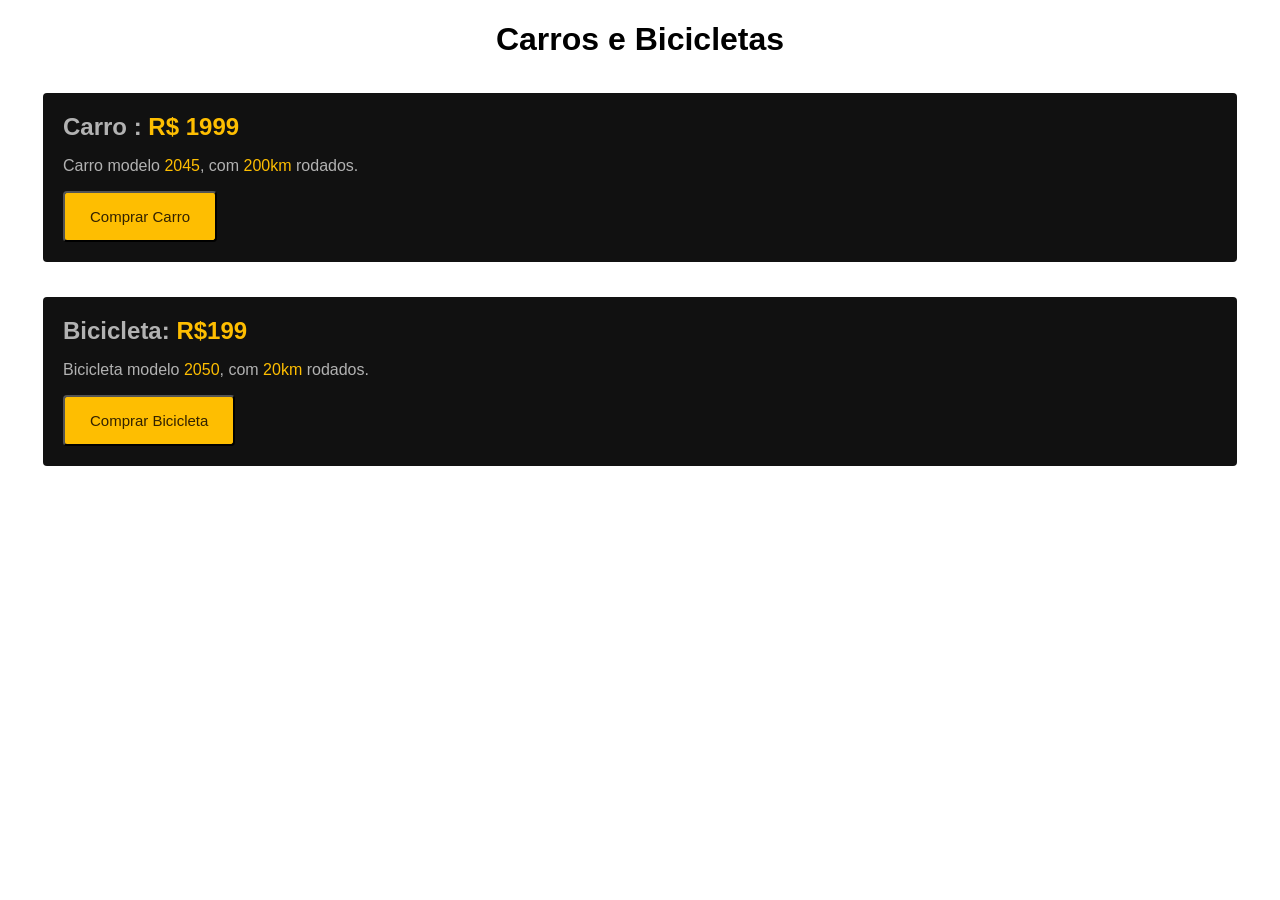
<file: exercicio2/index.html>
<!DOCTYPE html>
<html>
<head>
    <meta charset="UTF-8">
    <title>Carros e Bicicletas</title>
    <link rel="stylesheet" href="style.css">
</head>
<body>

    <h1>Carros e Bicicletas</h1>
    <div>
        <h2>Carro : <span class = preco>R$ 1999</span></h2>
        <p>Carro modelo <span class = preco> 2045</span>, com <span class = preco>
            200km</span> rodados.</p>
        <button>Comprar Carro</button>
    </div>

    <div>
        <h2>Bicicleta:<span class = preco> R$199</span></h2>
        <p>Bicicleta modelo <span class = preco>2050</span>, com <span class = preco> 
            20km</span> rodados.</p>
        <button>Comprar Bicicleta</button>
    </div>

</body>
</html>
</file>
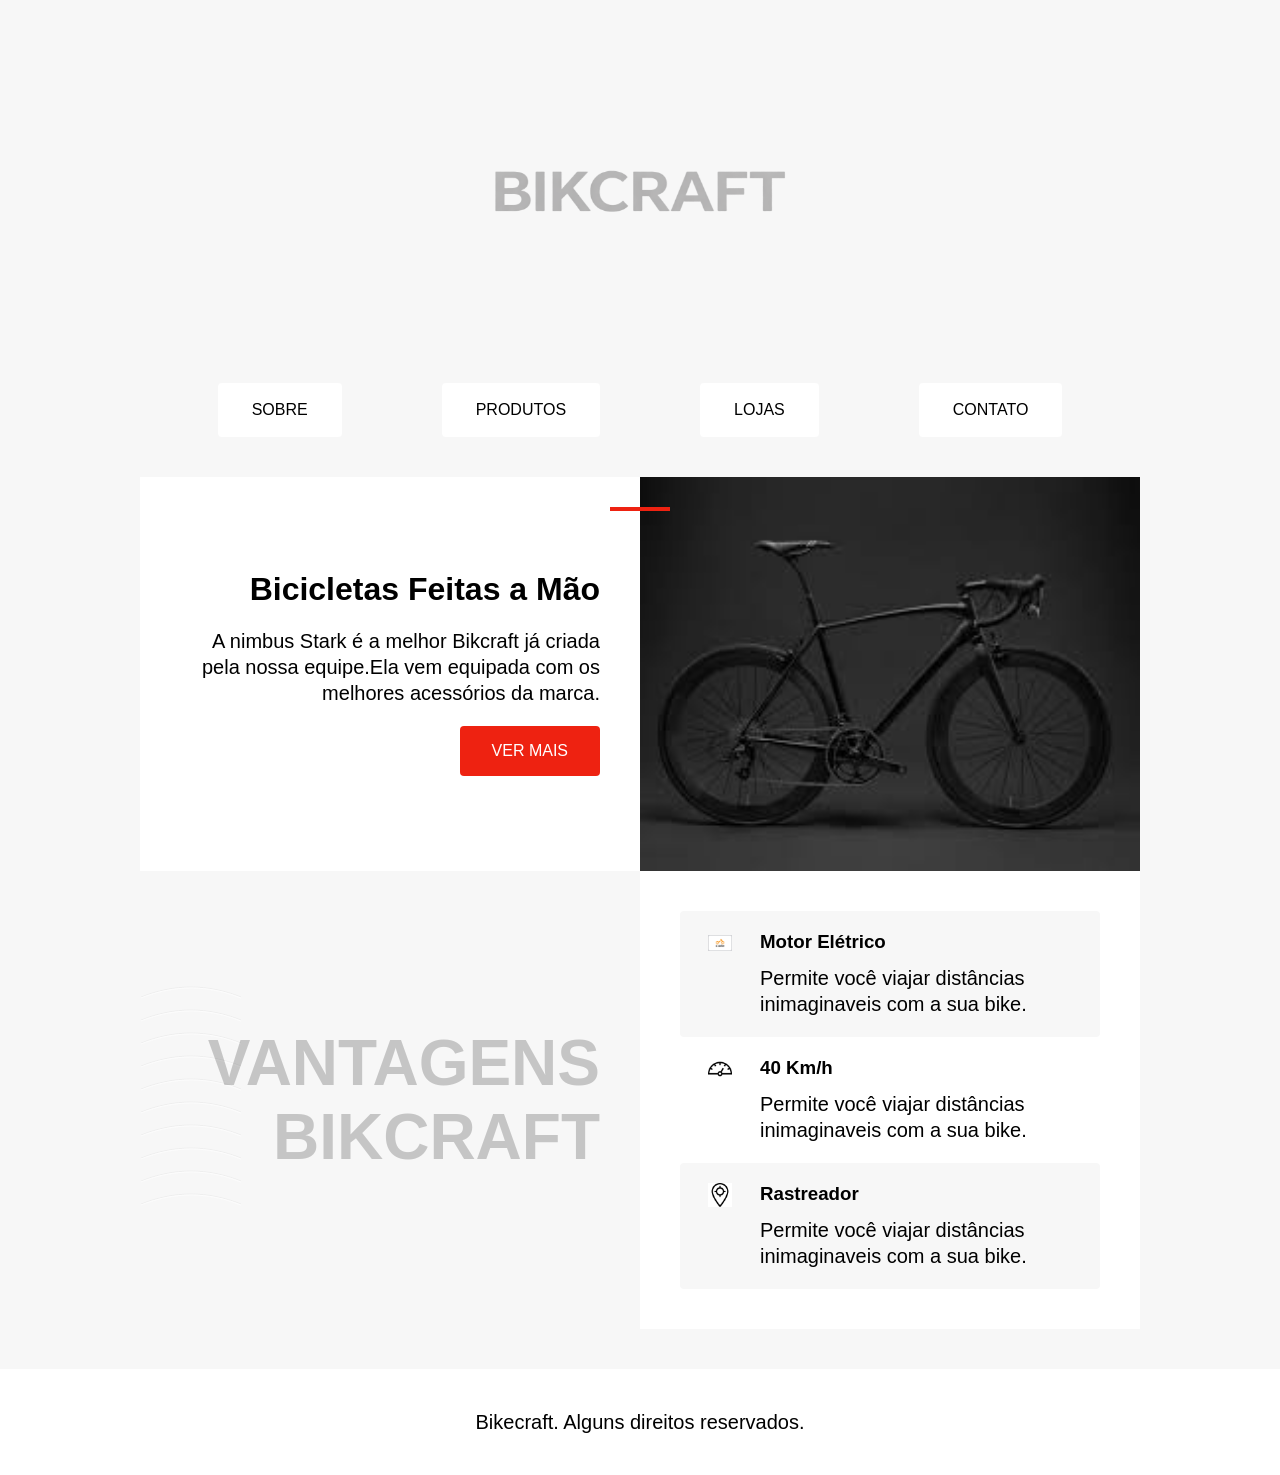
<file: exercicioPosicionamento/index.html>
<!DOCTYPE html>
<html lang=>
<head>
    <meta charset="UTF-8">
    <meta name="viewport" content="width=device-width, initial-scale=1.0">
    <title>Bikcraft</title>
    <link rel="stylesheet" href="style.css">
</head>
<body>
    <header class="header">
        <img class="imga" src="img/bikcraft.png" alt="Bikcraft">


        <nav  aria-label="primária">
            <ul class="menu"> 
                <li><a href="/">SOBRE</a></li>
                <li><a href="/">PRODUTOS</a></li>
                <li><a href="/">LOJAS</a></li>
                <li><a href="/">CONTATO</a></li>
            </ul>
         </nav>
    </header>

    <main >
        <article class="conteudo">
             <div class="introducao" aria-labelledby="label-intruducao">
        
                <h1 id="label-intruducao">Bicicletas Feitas a Mão</h1>
                 <p>A nimbus Stark é a melhor Bikcraft já criada pela nossa equipe.Ela vem 
                equipada com os melhores acessórios da marca.</p>
                <a class="botao" href="/">Ver Mais</a>
            </div>
            <div class="introducao-cover">
                <img class="imge" src="img/transferir.jpeg" alt="Imagem de uma bicicleta preta">
            </div>
        </article>

        <article class="conteudo conteudo-vantagem" aria-labelledby="label-vantagens">
        <h2 class="subtitulo" id="label-vantagens">Vantagens Bikcraft</h2>

        <ul class="vantagens">
            <li class="vantagens-item">
                <img  class="icone" src="img/transferir (2).png" alt="">
                <h3>Motor Elétrico</h3>
                <p>Permite você viajar distâncias inimaginaveis com a sua bike.</p>
            </li>
            <li class="vantagens-item">
                <img class="icone"src="img/transferir.png" alt="">
                <h3>40 Km/h</h3>
                <p>Permite você viajar distâncias inimaginaveis com a sua bike.</p>

            </li>
            <li class="vantagens-item">
                <img class="icone" src="img/transferir (1).png" alt="">
                <h3>Rastreador</h3>
                <p>Permite você viajar distâncias inimaginaveis com a sua bike.</p>

            </li>
        </ul>
     </article>
    </main>

    <footer class="rodape">
        <p>Bikecraft. Alguns direitos reservados.</p>

    </footer>

    
</body>
</html>
</file>
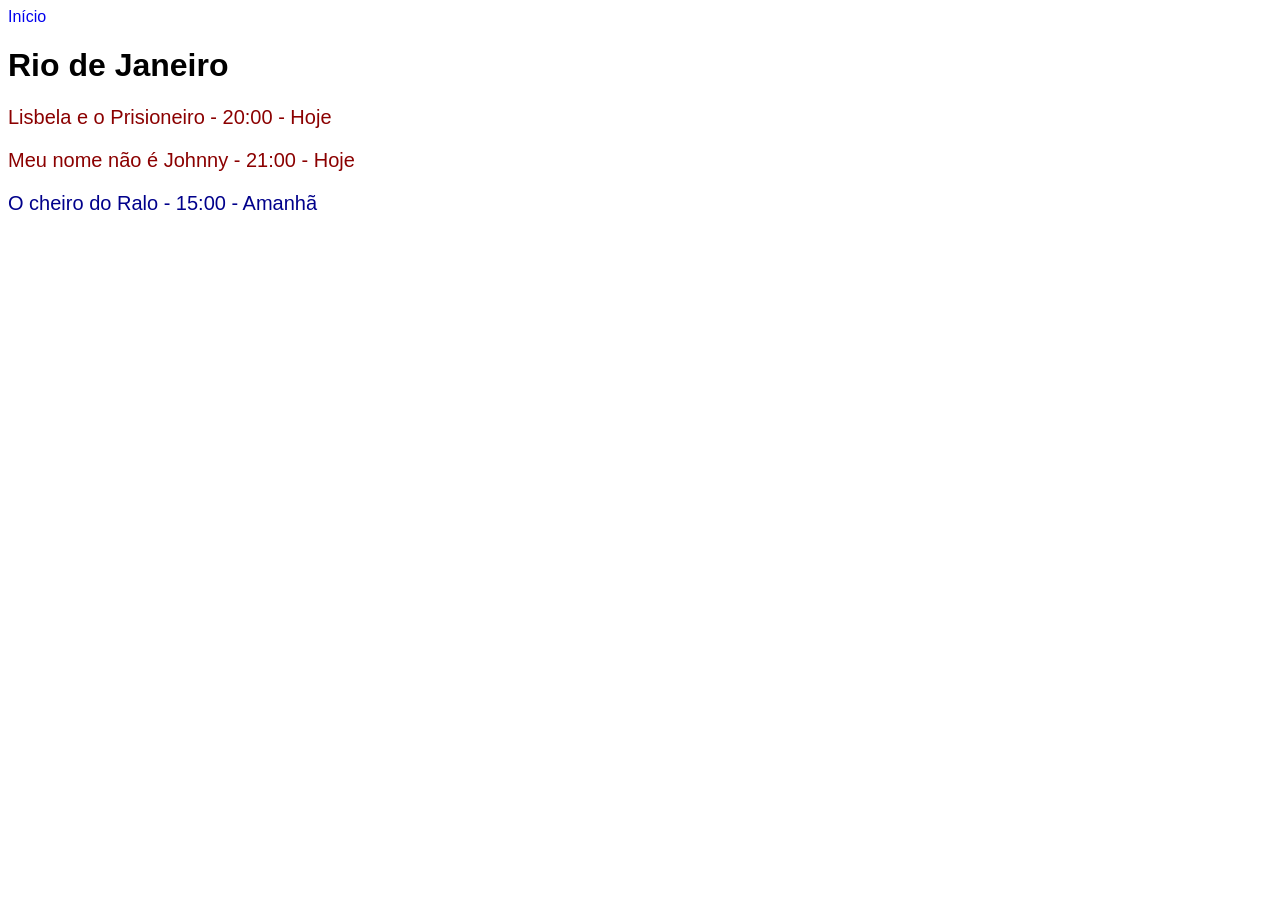
<file: estados/rj.html>
<!DOCTYPE html>
<html>
    <head>
        <meta charset="UTF-8">
        <title>Rio de Janeiro</title>
        <link rel="stylesheet" href="../css/style.css">
    </head>

    <body >
        <a href="../index.html">Início</a>
        <h1>Rio de Janeiro</h1>

        <p class="hoje">Lisbela e o Prisioneiro - 20:00 - Hoje</p>
        <p  class="hoje">Meu nome não é Johnny - 21:00 - Hoje</p>
        <p class="amanha">O cheiro do Ralo - 15:00 - Amanhã</p>
    </body>
</html>
</file>
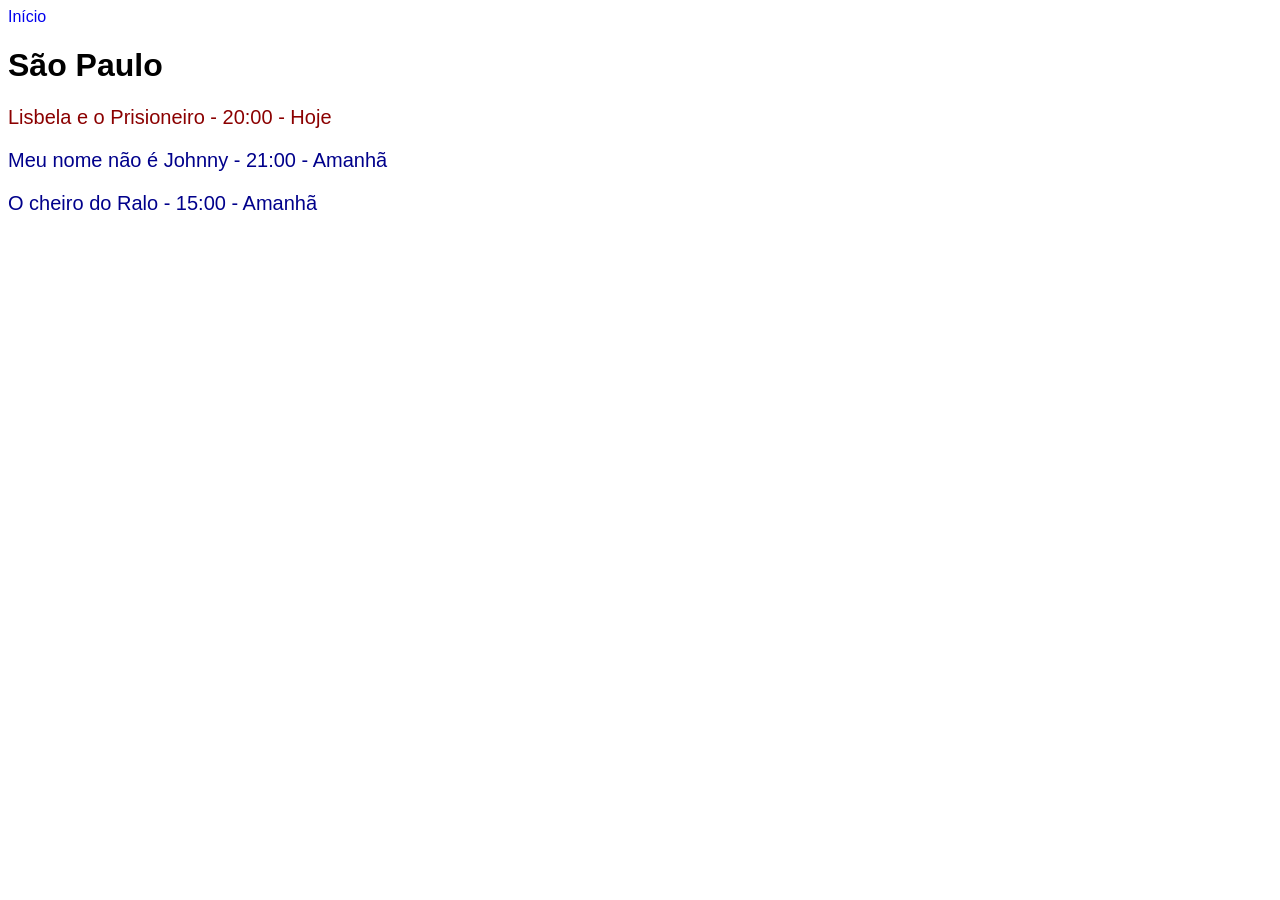
<file: estados/sp.html>
<!DOCTYPE html>
<html>
    <head>
      <meta charset="UTF-8">
      <title>São Paulo</title>
      <link rel="stylesheet" href="../css/style.css">
      
    </head>
    
    <body>
        <a href="../index.html">Início</a>
        <h1>São Paulo</h1>

        <p class="hoje">Lisbela e o Prisioneiro - 20:00 - Hoje</p>
        <p class="amanha">Meu nome não é Johnny - 21:00 - Amanhã</p>
        <p class="amanha">O cheiro do Ralo - 15:00 - Amanhã</p>
    </body>
</html>
</file>
<file: exercicio2/style.css>
body{
    font-family: Arial, Helvetica, sans-serif;
    
}


h1{
    text-align: center;
}

div{
    margin: 35px;
    border-radius: 4px;
    padding: 20px;
    background-color: #111;
    color: #b2b2b2;
}

h2{
    margin: 0px;
}
button{
    display: inline-block;
    padding: 15px 25px; /* altura | largura */
    background-color: #febe01;
    color: #332200;
    font-size: 15px; /* tamanho do texto */
    border-radius: 4px; 
}


.preco{
    color:#febe01
}
</file>
<file: exercicioPosicionamento/style.css>
:root{
    --cor-primaria: #e21;
    --cor-primaria-escura: #900;
    --fundo-1: #f7f7f7;
    --fundo-2: #ffffff;
    --texto: #000000;
    --subtitulo: rgba(0, 0, 0, 0.2);
    --onda:url("./img/onda-clara.svg");
}

@media(prefers-color-scheme: dark){
    :root{
        
        --fundo-1: #111;
        --fundo-2: #000;
        --texto: #ffffff;
        --subtitulo: rgba(255, 255, 255, 0.2);
        --onda:none;

    }
}


body{
    font-family: Arial, Helvetica, sans-serif;
    margin: 0px;
    background: var(--fundo-1);
    display: grid;
    gap: 40px;
    justify-items: center;
    margin-top: 30px;
    color: var(--texto);

}

.imge{
    width: 100%;
    height: 100%;
    object-fit: cover;
}

.imga{
    display: flex;
    justify-content: center;
    max-width: 500px;
}

img{
    max-width: 100%;
    display: block;
}


a{
    text-decoration: none;
}

ul{
    list-style: none;
    padding: 0px;
    margin: 0px;
}

p,h1,h2,h3{
    margin: 0px;
}

p{
    font-size: 1.25rem;
    line-height: 1.3;
}

.header{
    display: grid;
    justify-items: center;
    gap: 20px;
}

.menu{
    display: flex;
    gap: 100px;
    flex-wrap: wrap;
    justify-content: center;
}

.menu a{
    display: block;
    background: var(--fundo-2);
    padding: 1rem 2rem;
    border-radius: 4px;
    color: var(--texto);
    text-transform: uppercase;
    border: 2px solid var(--fundo-2);
}

.menu a:hover{
    border-color: var(--cor-primaria);
}

.conteudo{
    display: grid;
    grid-template-columns: 1fr 1fr;
    max-width: 1000px;
}

.introducao{
    background: var(--fundo-2);
    padding: 40px;
    text-align: right;
    position: relative;
    display: grid;
    align-content: center;
    gap: 20px;
    justify-items: end;
}

.introducao h1{
    font-size: 2rem;
}

.introducao::before{
    content: "";
    width: 60px;
    height: 4px;
    background: var(--cor-primaria);
    position: absolute;
    top: 30px;
    right: -30px;
}

.introducao-cover img {
    object-fit: cover;
    height: 100%;
}


.botao{
    background: var(--cor-primaria);
    color: var(--fundo-2);
    padding: 1rem 2rem;
    border-radius: 4px;
    text-transform: uppercase;
}

.botao:hover{
    background: var(--cor-primaria-escura);
}

.subtitulo{
    font-size: 4rem;
    text-transform: uppercase;
    color: var(--subtitulo);
    text-align:  right;
    padding: 40px;
    align-self: center;
    background-image: var(--onda);
    /*word-break: break-all;/* quebra a palavra quando não couber mais */
}

.vantagens{
    background: var(--fundo-2);
    padding: 40px;
}

.vantagens-item{
    display: grid;
    grid-template-columns: 40px 1fr;
    gap: 10px 20px; /* vertical | horizontal */
    padding: 20px;
    align-items: start;
    border-radius: 4px;
}

.vantagens-item:nth-child(odd){
    background: var(--fundo-1);
}

.vantagens-item:hover{
    border-left: 4px solid var(--cor-primaria);
}

.icone{
    width: 24px;
    height: 24px;
    object-fit: contain;
    justify-self: center;
}

.vantagens-item p {
    grid-column: 2;
}

.rodape{
    background: var(--fundo-2);
    width: 100%;
    text-align: center;
    padding: 40px;
    box-sizing: border-box;
}

@media(max-width:1000px){
    .conteudo-vantagem{
        grid-template-columns: 1fr;
    }
    .subtitulo{
        text-align: center;
    }
}

@media(max-width:600px){
    body{
        gap:30px;
        margin-top: 20px;
    }
    .header{
        gap: 30px;
    }
    .conteudo{
        grid-template-columns: 1fr;
    }
    .introducao{
        text-align: left;
        justify-items: start;
    }
    .introducao::before{
        display: none; 
    }
    .subtitulo{
        font-size: 3rem;
    }
}

@media(max-width:600px){
    .subtitulo{
        font-size: 2rem;
    }
    
}
</file>
<file: css/style.css>
body {
    font-family: Arial;
}

p{
    font-size: 20px;
}

a{
    text-decoration: none;
    
}

h2 a{
    color: seagreen;
}

.hoje{
    color: darkred;
}

.amanha{
    color: darkblue;
}
</file>
